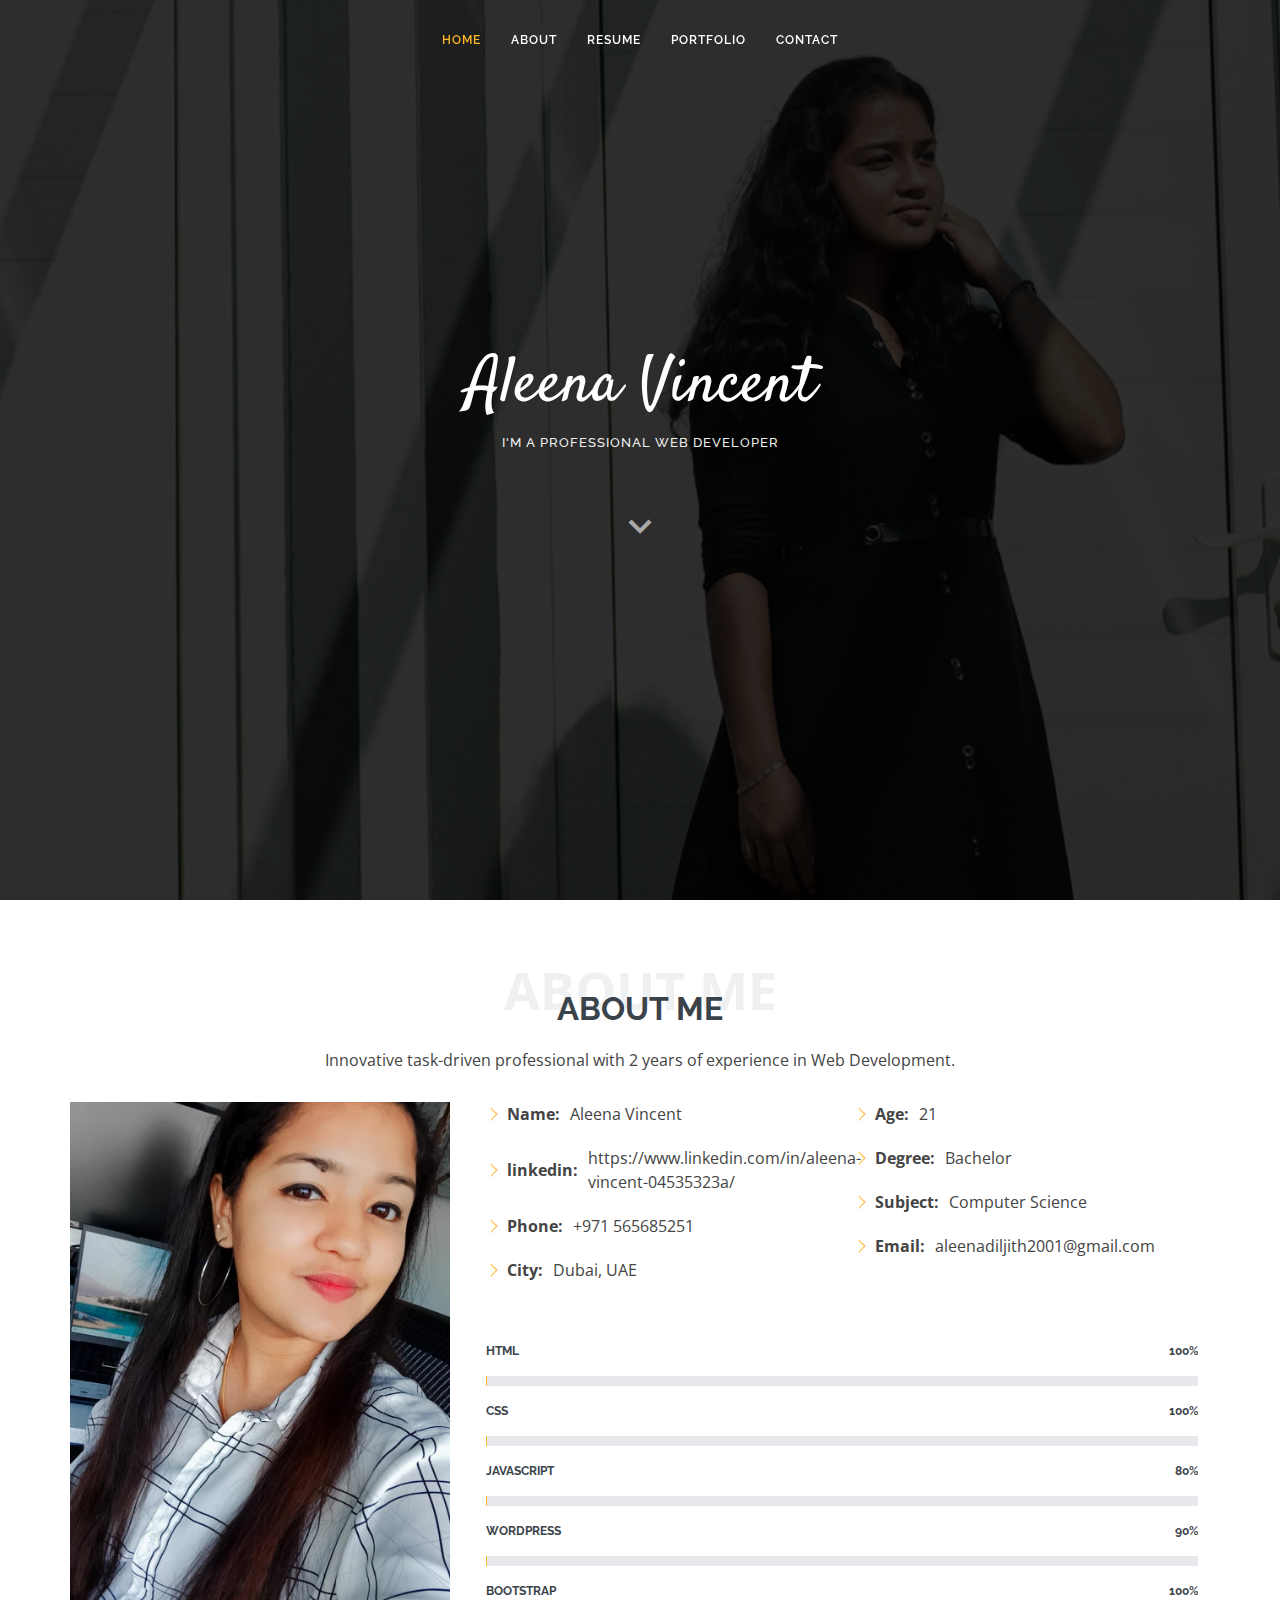
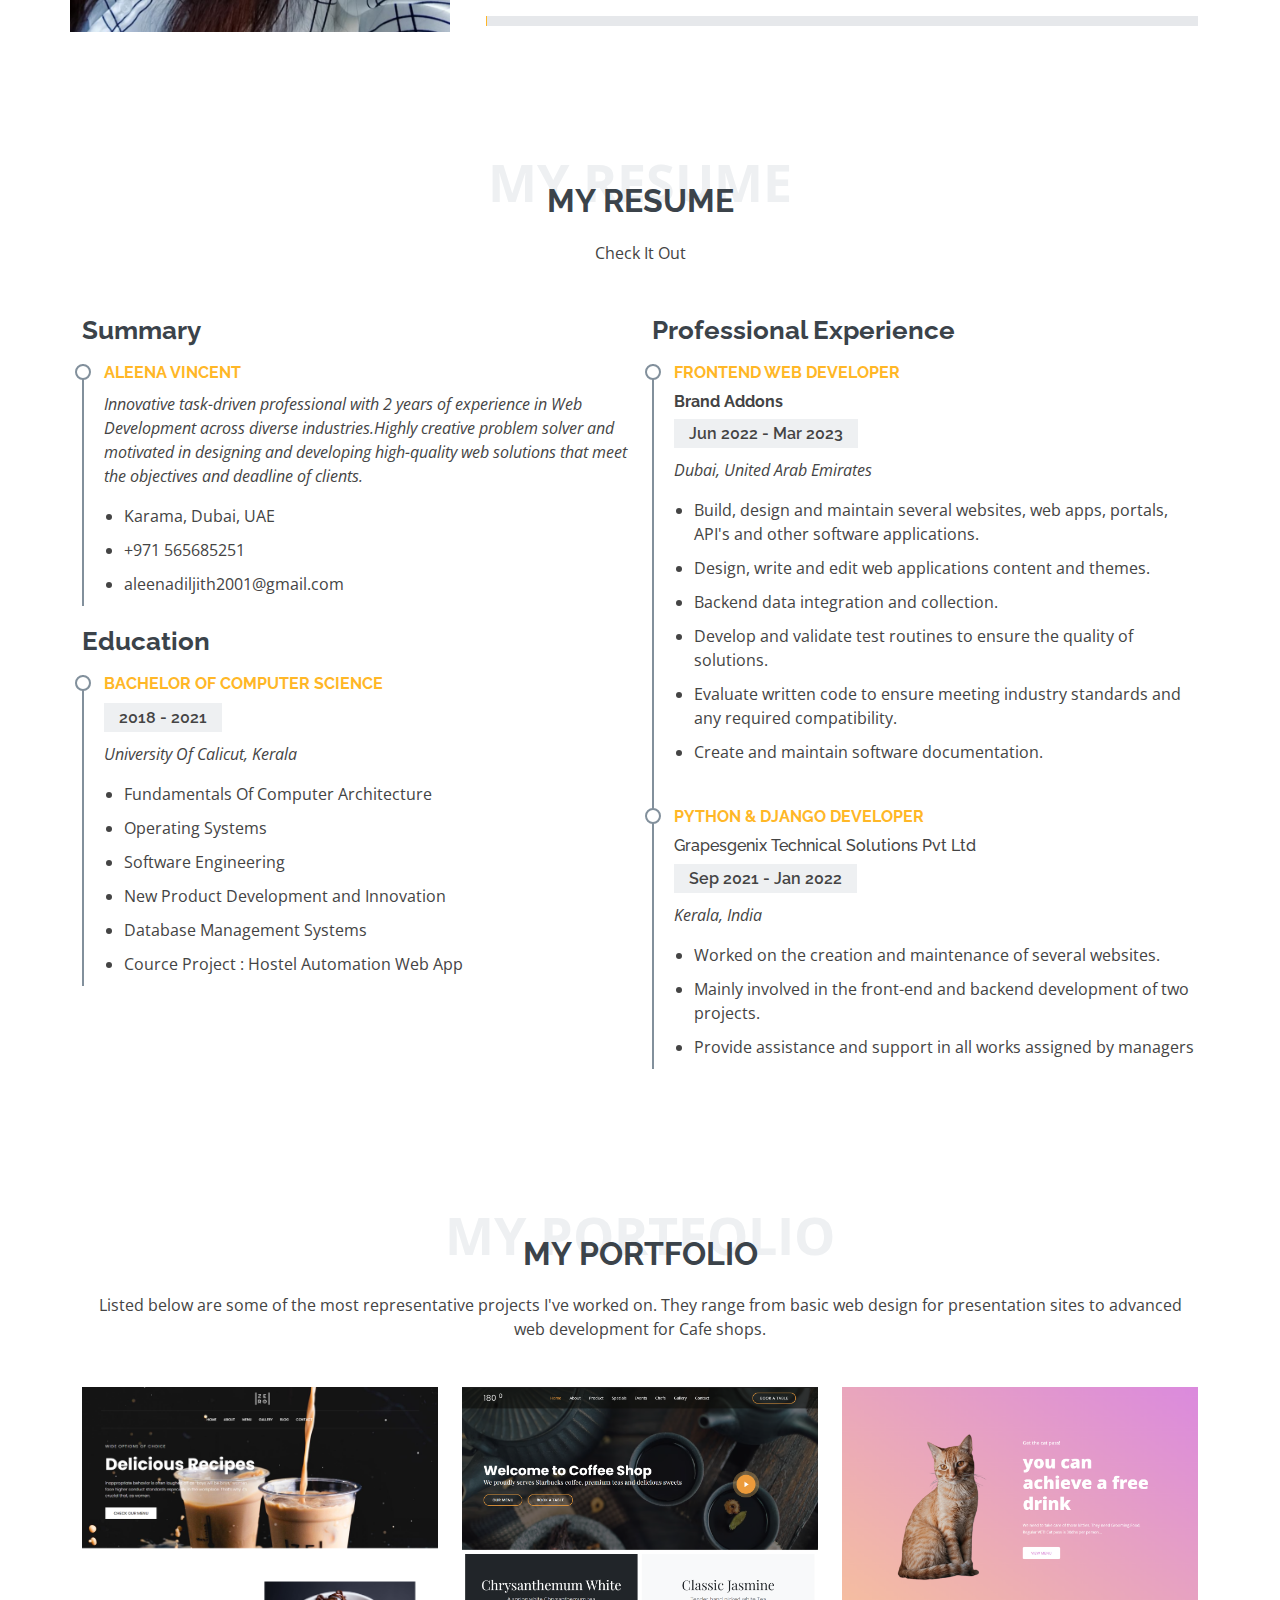
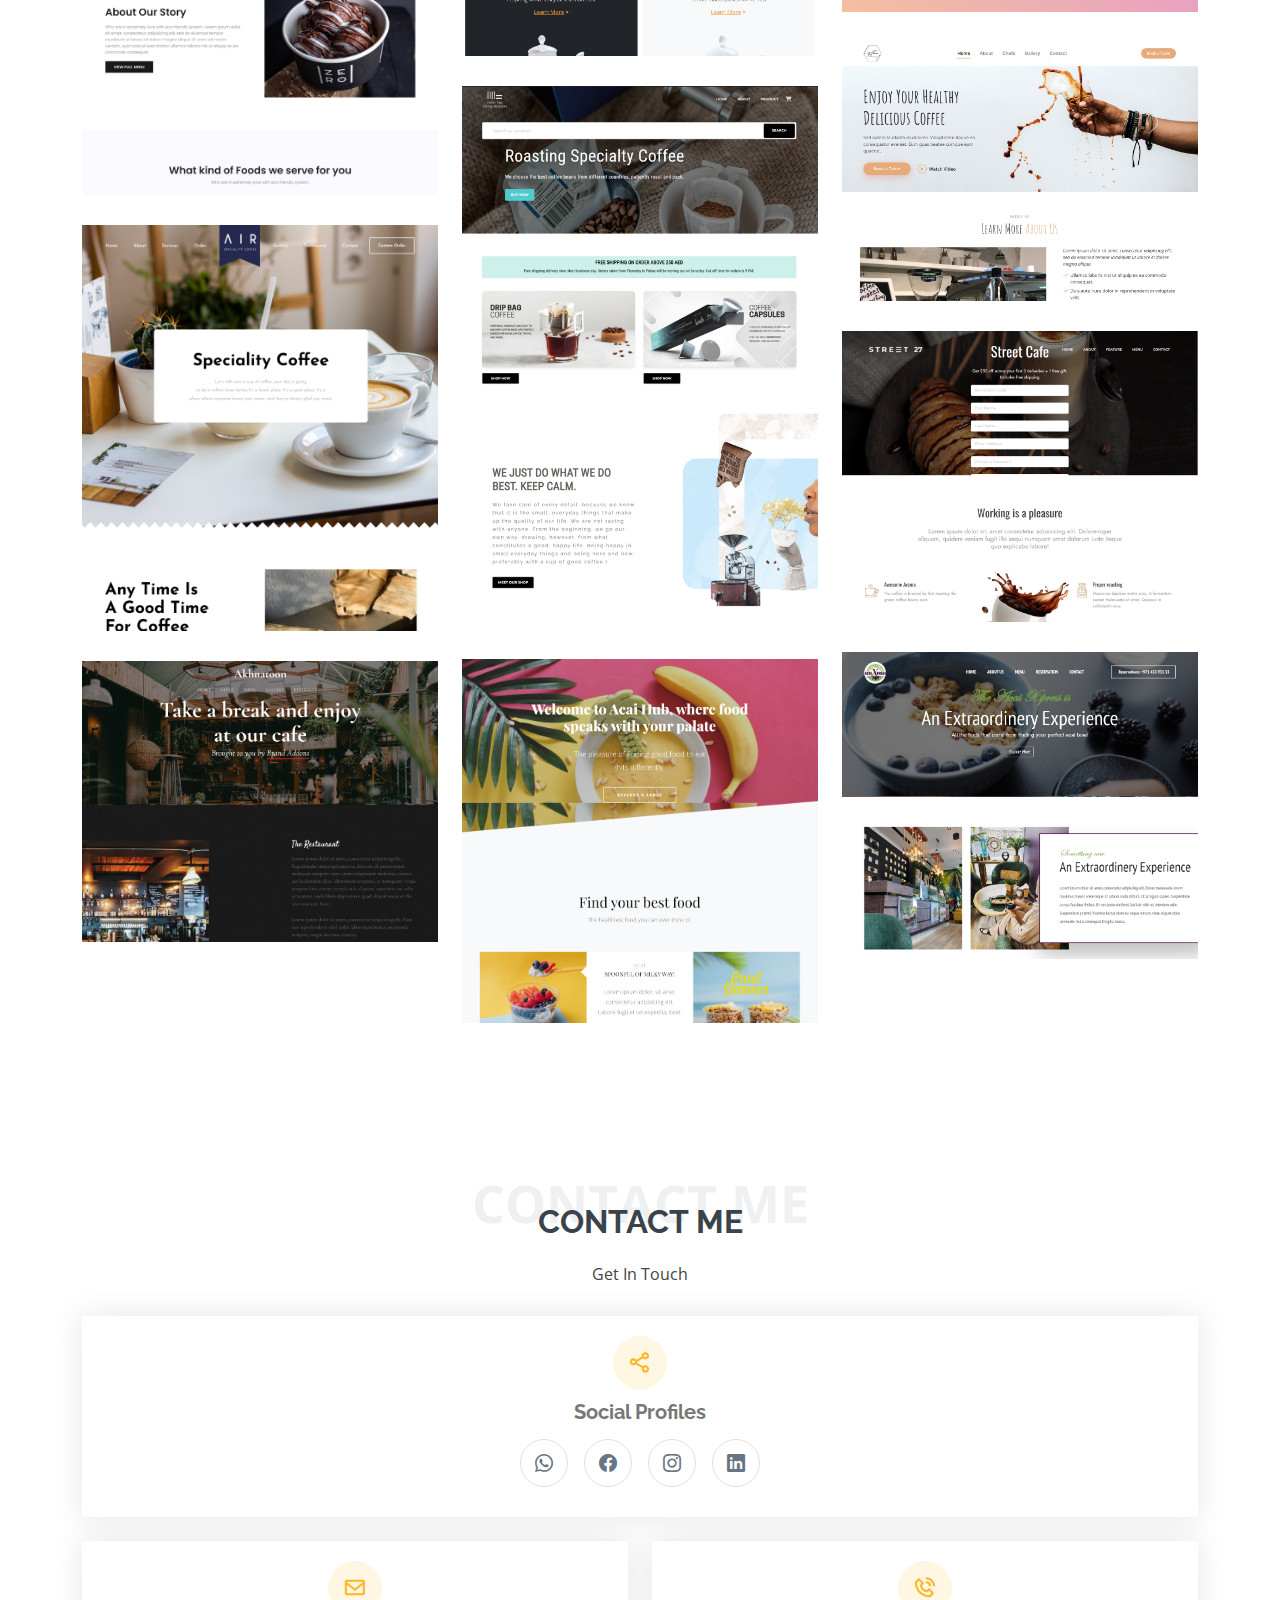
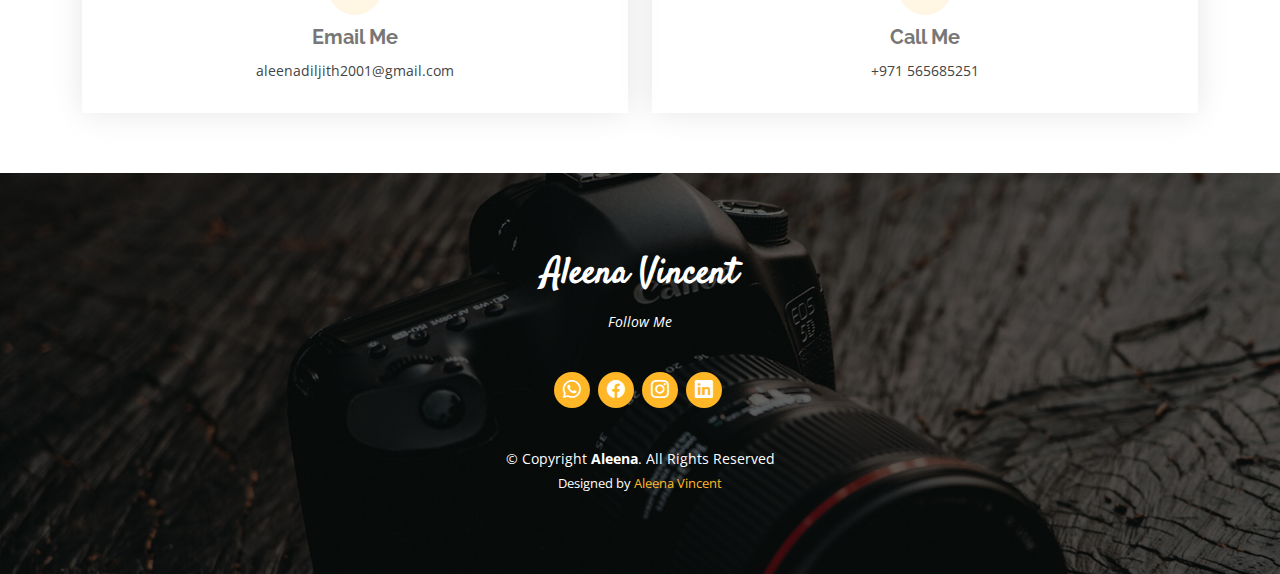
<file: index.html>
<!DOCTYPE html>
<html lang="en">

<head>
  <meta charset="utf-8">
  <meta content="width=device-width, initial-scale=1.0" name="viewport">

  <title>Aleena-Portfolio</title>
  <meta content="" name="description">
  <meta content="" name="keywords">

  <!-- Favicons -->
  <link href="img/favicon.png" rel="icon">
  <link href="img/apple-touch-icon.png" rel="apple-touch-icon">

  <!-- Google Fonts -->
  <link href="https://fonts.googleapis.com/css?family=Open+Sans:300,300i,400,400i,600,600i,700,700i|Raleway:300,300i,400,400i,500,500i,600,600i,700,700i|Satisfy" rel="stylesheet">

  <!-- Vendor CSS Files -->
  <link href="vendor/bootstrap/css/bootstrap.min.css" rel="stylesheet">
  <link href="vendor/bootstrap-icons/bootstrap-icons.css" rel="stylesheet">
  <link href="vendor/boxicons/css/boxicons.min.css" rel="stylesheet">
  <link href="vendor/glightbox/css/glightbox.min.css" rel="stylesheet">
  <link href="vendor/swiper/swiper-bundle.min.css" rel="stylesheet">

  <!-- Template Main CSS File -->
  <link href="css/style.css" rel="stylesheet">

</head>

<body>

  <!-- ======= Header ======= -->
  <header id="header" class="fixed-top d-flex justify-content-center align-items-center header-transparent">

    <nav id="navbar" class="navbar">
      <ul>
        <li><a class="nav-link scrollto active" href="#hero">Home</a></li>
        <li><a class="nav-link scrollto" href="#about">About</a></li>
        <li><a class="nav-link scrollto" href="#resume">Resume</a></li>
        <li><a class="nav-link scrollto " href="#portfolio">Portfolio</a></li>
        <li><a class="nav-link scrollto" href="#contact">Contact</a></li>
      </ul>
      <i class="bi bi-list mobile-nav-toggle"></i>
    </nav><!-- .navbar -->

  </header><!-- End Header -->

  <!-- ======= Hero Section ======= -->
  <section id="hero">
    <div class="hero-container">
      <h1>Aleena Vincent</h1>
      <h2>I'm a Professional Web Developer</h2>
      <a href="#about" class="btn-scroll scrollto" title="Scroll Down"><i class="bx bx-chevron-down"></i></a>
    </div>
  </section><!-- End Hero -->

  <main id="main">

    <!-- ======= About Me Section ======= -->
    <section id="about" class="about">
      <div class="container">

        <div class="section-title">
          <span>About Me</span>
          <h2>About Me</h2>
          <p>Innovative task-driven professional with 2 years of experience in Web Development.</p>
        </div>

        <div class="row">
          <div class="image col-lg-4 d-flex align-items-stretch justify-content-center justify-content-lg-start"></div>
          <div class="col-lg-8 d-flex flex-column align-items-stretch">
            <div class="content ps-lg-4 d-flex flex-column justify-content-center">
              <div class="row">
                <div class="col-lg-6">
                  <ul>
                    <li><i class="bi bi-chevron-right"></i> <strong>Name:</strong> <span>Aleena Vincent</span></li>
                    <li><i class="bi bi-chevron-right"></i> <strong>linkedin:</strong> <span>https://www.linkedin.com/in/aleena-vincent-04535323a/</span></li>
                    <li><i class="bi bi-chevron-right"></i> <strong>Phone:</strong> <span>+971 565685251</span></li>
                    <li><i class="bi bi-chevron-right"></i> <strong>City:</strong> <span>Dubai, UAE</span></li>
                  </ul>
                </div>
                <div class="col-lg-6">
                  <ul>
                    <li><i class="bi bi-chevron-right"></i> <strong>Age:</strong> <span>21</span></li>
                    <li><i class="bi bi-chevron-right"></i> <strong>Degree:</strong> <span>Bachelor</span></li>
                    <li><i class="bi bi-chevron-right"></i> <strong>Subject:</strong> <span>Computer Science</span></li>
                    <li><i class="bi bi-chevron-right"></i> <strong>Email:</strong> <span>aleenadiljith2001@gmail.com</span></li>
                  </ul>
                </div>
              </div>
            </div><!-- End .content-->

            <div class="skills-content ps-lg-4">
              <div class="progress">
                <span class="skill">HTML <i class="val">100%</i></span>
                <div class="progress-bar-wrap">
                  <div class="progress-bar" role="progressbar" aria-valuenow="100" aria-valuemin="0" aria-valuemax="100"></div>
                </div>
              </div>

              <div class="progress">
                <span class="skill">CSS <i class="val">100%</i></span>
                <div class="progress-bar-wrap">
                  <div class="progress-bar" role="progressbar" aria-valuenow="100" aria-valuemin="0" aria-valuemax="100"></div>
                </div>
              </div>

              <div class="progress">
                <span class="skill">JavaScript <i class="val">80%</i></span>
                <div class="progress-bar-wrap">
                  <div class="progress-bar" role="progressbar" aria-valuenow="80" aria-valuemin="0" aria-valuemax="100"></div>
                </div>
              </div>

              <div class="progress">
                <span class="skill">Wordpress <i class="val">90%</i></span>
                <div class="progress-bar-wrap">
                  <div class="progress-bar" role="progressbar" aria-valuenow="90" aria-valuemin="0" aria-valuemax="90"></div>
                </div>
              </div>

              <div class="progress">
                <span class="skill">Bootstrap <i class="val">100%</i></span>
                <div class="progress-bar-wrap">
                  <div class="progress-bar" role="progressbar" aria-valuenow="100" aria-valuemin="0" aria-valuemax="100"></div>
                </div>
              </div>
            </div>

          </div>
        </div>

      </div>
    </section><!-- End About Me Section -->

    <!-- ======= My Resume Section ======= -->
    <section id="resume" class="resume">
      <div class="container">

        <div class="section-title">
          <span>My Resume</span>
          <h2>My Resume</h2>
          <p>Check It Out</p>
        </div>

        <div class="row">
          <div class="col-lg-6">
            <h3 class="resume-title">Summary</h3>
            <div class="resume-item pb-0">
              <h4>Aleena Vincent</h4>
              <p><em>Innovative task-driven professional with 2 years of experience in Web Development across diverse industries.Highly creative problem solver and motivated in designing and developing high-quality web solutions that meet the objectives and deadline of clients.</em></p>
              <p>
              <ul>
                <li>Karama, Dubai, UAE</li>
                <li>+971 565685251</li>
                <li>aleenadiljith2001@gmail.com</li>
              </ul>
              </p>
            </div>

            <h3 class="resume-title">Education</h3>
            <div class="resume-item">
              <h4>Bachelor of Computer Science</h4>
              <h5>2018 - 2021</h5>
              <p><em>University Of Calicut, Kerala</em></p>
              <p>
                <ul>
                  <li>Fundamentals Of Computer Architecture</li>
                  <li>Operating Systems</li>
                  <li>Software Engineering</li>
                  <li>New Product Development and Innovation</li>
                  <li>Database Management Systems</li>
                  <li>Cource Project : Hostel Automation Web App</li>
                </ul>
              </p>
            </div>
          </div>
          <div class="col-lg-6">
            <h3 class="resume-title">Professional Experience</h3>
            <div class="resume-item">
              <h4>Frontend Web Developer</h4>
              <h6><b>Brand Addons</b></h6>
              <h5>Jun 2022 - Mar 2023</h5>
              <p><em>Dubai, United Arab Emirates</em></p>
              <p>
              <ul>
                <li>Build, design and maintain several websites, web apps, portals, API's and other software applications.
                <li>Design, write and edit web applications content and themes.</li>
                <li>Backend data integration and collection.</li>
                <li>Develop and validate test routines to ensure the quality of solutions.</li>
                <li>Evaluate written code to ensure meeting industry standards and any required compatibility.</li>
                <li>Create and maintain software documentation.</li>
              </ul>
              </p>
            </div>
            <div class="resume-item">
              <h4>Python & Django Developer</h4>
              <h6>Grapesgenix Technical Solutions Pvt Ltd</h6>
              <h5>Sep 2021 - Jan 2022</h5>
              <p><em>Kerala, India</em></p>
              <p>
              <ul>
                <li>Worked on the creation and maintenance of several websites.</li>
                <li>Mainly involved in the front-end and backend development of two projects.</li>
                <li>Provide assistance and support in all works assigned by managers</li>
              </ul>
              </p>
            </div>
          </div>
        </div>

      </div>
    </section><!-- End My Resume Section -->

    <!-- ======= My Portfolio Section ======= -->
    <section id="portfolio" class="portfolio">
      <div class="container">

        <div class="section-title">
          <span>My Portfolio</span>
          <h2>My Portfolio</h2>
          <p>Listed below are some of the most representative projects I've worked on. They range from basic web design for presentation sites to advanced web development for Cafe shops.</p>
        </div>

        <ul id="" class="d-flex justify-content-center">

        </ul>

        <div class="row portfolio-container">

          <div class="col-lg-4 col-md-6 portfolio-item filter-app">
            <div class="portfolio-img"><img src="img/portfolio/portfolio-1.png" class="img-fluid" alt=""></div>
            <div class="portfolio-info">
              <h4>Portfolio 1</h4>
              <a href="portfolio-details1.html" class="details-link" title="More Details"><i class="bx bx-link"></i></a>
            </div>
          </div>

          <div class="col-lg-4 col-md-6 portfolio-item filter-web">
            <div class="portfolio-img"><img src="img/portfolio/portfolio-2.png" class="img-fluid" alt=""></div>
            <div class="portfolio-info">
              <h4>Portfolio 2</h4>
              <a href="portfolio-details2.html" class="details-link" title="More Details"><i class="bx bx-link"></i></a>
            </div>
          </div>

          <div class="col-lg-4 col-md-6 portfolio-item filter-app">
            <div class="portfolio-img"><img src="img/portfolio/portfolio-3.png" class="img-fluid" alt=""></div>
            <div class="portfolio-info">
              <h4>Portfolio 3</h4>
              <a href="portfolio-details3.html" class="details-link" title="More Details"><i class="bx bx-link"></i></a>
            </div>
          </div>

          <div class="col-lg-4 col-md-6 portfolio-item filter-card">
            <div class="portfolio-img"><img src="img/portfolio/portfolio-4.png" class="img-fluid" alt=""></div>
            <div class="portfolio-info">
              <h4>Portfolio 4</h4>
              <a href="portfolio-details4.html" class="details-link" title="More Details"><i class="bx bx-link"></i></a>
            </div>
          </div>

          <div class="col-lg-4 col-md-6 portfolio-item filter-web">
            <div class="portfolio-img"><img src="img/portfolio/portfolio-5.png" class="img-fluid" alt=""></div>
            <div class="portfolio-info">
              <h4>Portfolio 5</h4>
              <a href="portfolio-details5.html" class="details-link" title="More Details"><i class="bx bx-link"></i></a>
            </div>
          </div>

          <div class="col-lg-4 col-md-6 portfolio-item filter-app">
            <div class="portfolio-img"><img src="img/portfolio/portfolio-6.png" class="img-fluid" alt=""></div>
            <div class="portfolio-info">
              <h4>Portfolio 6</h4>
              <a href="portfolio-details6.html" class="details-link" title="More Details"><i class="bx bx-link"></i></a>
            </div>
          </div>

          <div class="col-lg-4 col-md-6 portfolio-item filter-card">
            <div class="portfolio-img"><img src="img/portfolio/portfolio-7.png" class="img-fluid" alt=""></div>
            <div class="portfolio-info">
              <h4>Portfolio 7</h4>
              <a href="portfolio-details7.html" class="details-link" title="More Details"><i class="bx bx-link"></i></a>
            </div>
          </div>

          <div class="col-lg-4 col-md-6 portfolio-item filter-card">
            <div class="portfolio-img"><img src="img/portfolio/portfolio-8.png" class="img-fluid" alt=""></div>
            <div class="portfolio-info">
              <h4>Portfolio 8</h4>
              <a href="portfolio-details8.html" class="details-link" title="More Details"><i class="bx bx-link"></i></a>
            </div>
          </div>

          <div class="col-lg-4 col-md-6 portfolio-item filter-web">
            <div class="portfolio-img"><img src="img/portfolio/portfolio-9.png" class="img-fluid" alt=""></div>
            <div class="portfolio-info">
              <h4>Portfolio 9</h4>
              <a href="portfolio-details9.html" class="details-link" title="More Details"><i class="bx bx-link"></i></a>
            </div>
          </div>
          <div class="col-lg-4 col-md-6 portfolio-item filter-web">
            <div class="portfolio-img"><img src="img/portfolio/portfolio-10.png" class="img-fluid" alt=""></div>
            <div class="portfolio-info">
              <h4>Portfolio 10</h4>
              <a href="portfolio-details10.html" class="details-link" title="More Details"><i class="bx bx-link"></i></a>
            </div>
          </div>
        </div>

      </div>
    </section><!-- End My Portfolio Section -->


    <!-- ======= Contact Me Section ======= -->
    <section id="contact" class="contact">
      <div class="container">

        <div class="section-title">
          <span>Contact Me</span>
          <h2>Contact Me</h2>
          <p>Get In Touch</p>
        </div>

        <div class="row">

          <div class="col-lg-12">

            <div class="row">
              <div class="col-md-12">
                <div class="info-box">
                  <i class="bx bx-share-alt"></i>
                  <h3>Social Profiles</h3>
                  <div class="social-links">
                    <a href="https://wa.me/971565685251" target="_blank" class="twitter"><i class="bi bi-whatsapp"></i></a>
                    <a href="https://www.facebook.com/aleena.allu.961" target="_blank" class="facebook"><i class="bi bi-facebook"></i></a>
                    <a href="https://instagram.com/aleena.diljith?igshid=MGNiNDI5ZTU=" target="_blank" class="instagram"><i class="bi bi-instagram"></i></a>
                    <a href="https://www.linkedin.com/in/aleena-vincent-04535323a/" target="_blank" class="linkedin"><i class="bi bi-linkedin"></i></a>
                  </div>
                </div>
              </div>
              <div class="col-md-6">
                <div class="info-box mt-4">
                  <i class="bx bx-envelope"></i>
                  <h3>Email Me</h3>
                  <p>aleenadiljith2001@gmail.com</p>
                </div>
              </div>
              <div class="col-md-6">
                <div class="info-box mt-4">
                  <i class="bx bx-phone-call"></i>
                  <h3>Call Me</h3>
                  <p>+971 565685251</p>
                </div>
              </div>
            </div>

          </div>

        </div>

      </div>
    </section><!-- End Contact Me Section -->

  </main><!-- End #main -->

  <!-- ======= Footer ======= -->
  <footer id="footer">
    <div class="container">
      <h3>Aleena Vincent</h3>
      <p>Follow Me</p>
      <div class="social-links">
        <a href="https://wa.me/971565685251" target="_blank" class="twitter"><i class="bi bi-whatsapp"></i></a>
        <a href="https://www.facebook.com/aleena.allu.961" target="_blank" class="facebook"><i class="bi bi-facebook"></i></a>
        <a href="https://instagram.com/aleena.diljith?igshid=MGNiNDI5ZTU=" target="_blank" class="instagram"><i class="bi bi-instagram"></i></a>
        <a href="https://www.linkedin.com/in/aleena-vincent-04535323a/" target="_blank" class="linkedin"><i class="bi bi-linkedin"></i></a>
      </div>
      <div class="copyright">
        &copy; Copyright <strong><span>Aleena</span></strong>. All Rights Reserved
      </div>
      <div class="credits">
        Designed by <a href="#">Aleena Vincent</a>
      </div>
    </div>
  </footer><!-- End Footer -->

  <a href="#" class="back-to-top d-flex align-items-center justify-content-center"><i class="bi bi-arrow-up-short"></i></a>

  <!-- Vendor JS Files -->
  <script src="vendor/purecounter/purecounter_vanilla.js"></script>
  <script src="vendor/bootstrap/js/bootstrap.bundle.min.js"></script>
  <script src="vendor/glightbox/js/glightbox.min.js"></script>
  <script src="vendor/isotope-layout/isotope.pkgd.min.js"></script>
  <script src="vendor/swiper/swiper-bundle.min.js"></script>
  <script src="vendor/waypoints/noframework.waypoints.js"></script>
  <script src="vendor/php-email-form/validate.js"></script>

  <!-- Template Main JS File -->
  <script src="js/main.js"></script>

</body>

</html>
</file>
<file: css/style.css>
/**
* Template Name: Laura
* Updated: Mar 10 2023 with Bootstrap v5.2.3
* Template URL: https://bootstrapmade.com/laura-free-creative-bootstrap-theme/
* Author: BootstrapMade.com
* License: https://bootstrapmade.com/license/
*/

/*--------------------------------------------------------------
# General
--------------------------------------------------------------*/
body {
  font-family: "Open Sans", sans-serif;
  color: #444444;
}

a {
  color: #ffb727;
  text-decoration: none;
}

a:hover {
  color: #ffc85a;
  text-decoration: none;
}

h1,
h2,
h3,
h4,
h5,
h6 {
  font-family: "Raleway", sans-serif;
}

/*--------------------------------------------------------------
# Back to top button
--------------------------------------------------------------*/
.back-to-top {
  position: fixed;
  visibility: hidden;
  opacity: 0;
  right: 15px;
  bottom: 15px;
  z-index: 996;
  background: #ffb727;
  width: 40px;
  height: 40px;
  border-radius: 4px;
  transition: all 0.4s;
}

.back-to-top i {
  font-size: 28px;
  color: #fff;
  line-height: 0;
}

.back-to-top:hover {
  background: #ffc550;
  color: #fff;
}

.back-to-top.active {
  visibility: visible;
  opacity: 1;
}

/*--------------------------------------------------------------
# Header
--------------------------------------------------------------*/
#header {
  z-index: 997;
  transition: all 0.5s;
  height: 80px;
  background: rgba(25, 28, 31, 0.8);
}

#header.header-transparent {
  background: transparent;
}

#header.header-scrolled {
  height: 60px;
  background: rgba(25, 28, 31, 0.8);
}

/*--------------------------------------------------------------
# Navigation Menu
--------------------------------------------------------------*/
/**
* Desktop Navigation 
*/
.navbar {
  padding: 0;
}

.navbar ul {
  margin: 0;
  padding: 0;
  display: flex;
  list-style: none;
  align-items: center;
}

.navbar li {
  position: relative;
}

.navbar a,
.navbar a:focus {
  display: flex;
  align-items: center;
  justify-content: space-between;
  padding: 10px 15px;
  color: #fff;
  white-space: nowrap;
  transition: 0.3s;
  font-size: 12px;
  font-family: "Raleway", sans-serif;
  text-transform: uppercase;
  font-weight: 600;
  letter-spacing: 1px;
}

.navbar a i,
.navbar a:focus i {
  font-size: 12px;
  line-height: 0;
  margin-left: 5px;
}

.navbar a:hover,
.navbar .active,
.navbar .active:focus,
.navbar li:hover>a {
  color: #ffb727;
}

.navbar .dropdown ul {
  display: block;
  position: absolute;
  left: 14px;
  top: calc(100% + 30px);
  margin: 0;
  padding: 10px 0;
  z-index: 99;
  opacity: 0;
  visibility: hidden;
  background: #fff;
  box-shadow: 0px 0px 30px rgba(127, 137, 161, 0.25);
  transition: 0.3s;
  border-radius: 4px;
}

.navbar .dropdown ul li {
  min-width: 200px;
}

.navbar .dropdown ul a {
  padding: 10px 20px;
  font-size: 14px;
  text-transform: none;
  font-weight: 400;
  color: #3b434a;
  letter-spacing: 1px;
}

.navbar .dropdown ul a i {
  font-size: 12px;
}

.navbar .dropdown ul a:hover,
.navbar .dropdown ul .active:hover,
.navbar .dropdown ul li:hover>a {
  color: #ffb727;
}

.navbar .dropdown:hover>ul {
  opacity: 1;
  top: 100%;
  visibility: visible;
}

.navbar .dropdown .dropdown ul {
  top: 0;
  left: calc(100% - 30px);
  visibility: hidden;
}

.navbar .dropdown .dropdown:hover>ul {
  opacity: 1;
  top: 0;
  left: 100%;
  visibility: visible;
}

@media (max-width: 1366px) {
  .navbar .dropdown .dropdown ul {
    left: -90%;
  }

  .navbar .dropdown .dropdown:hover>ul {
    left: -100%;
  }
}

/**
* Mobile Navigation 
*/
.mobile-nav-toggle {
  color: #fff;
  font-size: 28px;
  cursor: pointer;
  display: none;
  line-height: 0;
  transition: 0.5s;
}

@media (max-width: 991px) {
  .mobile-nav-toggle {
    display: block;
  }

  .navbar ul {
    display: none;
  }
}

.navbar-mobile {
  position: fixed;
  overflow: hidden;
  top: 0;
  right: 0;
  left: 0;
  bottom: 0;
  background: rgba(36, 41, 46, 0.9);
  transition: 0.3s;
  z-index: 999;
}

.navbar-mobile .mobile-nav-toggle {
  position: absolute;
  top: 15px;
  right: 15px;
}

.navbar-mobile ul {
  display: block;
  position: absolute;
  top: 55px;
  right: 15px;
  bottom: 15px;
  left: 15px;
  padding: 10px 0;
  border-radius: 10px;
  background-color: #fff;
  overflow-y: auto;
  transition: 0.3s;
}

.navbar-mobile a,
.navbar-mobile a:focus {
  padding: 10px 20px;
  font-size: 14px;
  color: #3b434a;
}

.navbar-mobile a:hover,
.navbar-mobile .active,
.navbar-mobile li:hover>a {
  color: #ffb727;
}

.navbar-mobile .getstarted,
.navbar-mobile .getstarted:focus {
  margin: 15px;
}

.navbar-mobile .dropdown ul {
  position: static;
  display: none;
  margin: 10px 20px;
  padding: 10px 0;
  z-index: 99;
  opacity: 1;
  visibility: visible;
  background: #fff;
  box-shadow: 0px 0px 30px rgba(127, 137, 161, 0.25);
}

.navbar-mobile .dropdown ul li {
  min-width: 200px;
}

.navbar-mobile .dropdown ul a {
  padding: 10px 20px;
}

.navbar-mobile .dropdown ul a i {
  font-size: 12px;
}

.navbar-mobile .dropdown ul a:hover,
.navbar-mobile .dropdown ul .active:hover,
.navbar-mobile .dropdown ul li:hover>a {
  color: #ffb727;
}

.navbar-mobile .dropdown>.dropdown-active {
  display: block;
}

/*--------------------------------------------------------------
# Hero Section
--------------------------------------------------------------*/
#hero {
  width: 100%;
  height: 100vh;
  background: url("../img/aleena.jpg") top right;
  background-size: cover;
  position: relative;
}

#hero:before {
  content: "";
  background: rgba(0, 0, 0, 0.65);
  position: absolute;
  bottom: 0;
  top: 0;
  left: 0;
  right: 0;
}

#hero .hero-container {
  position: absolute;
  bottom: 0;
  top: 0;
  left: 0;
  right: 0;
  display: flex;
  justify-content: center;
  align-items: center;
  flex-direction: column;
  padding: 0 15px;
}

#hero h1 {
  margin: 0 0 10px 0;
  font-size: 64px;
  font-family: "Satisfy", serif;
  color: #fff;
}

#hero h2 {
  color: #eee;
  margin-bottom: 50px;
  font-size: 13px;
  font-weight: 500;
  letter-spacing: 1px;
  text-transform: uppercase;
}

#hero .btn-scroll {
  transition: 0.4s;
  color: rgba(255, 255, 255, 0.6);
  animation: up-down 1s ease-in-out infinite alternate-reverse both;
}

#hero .btn-scroll i {
  font-size: 48px;
}

#hero .btn-scroll:hover {
  color: #ffb727;
}

@media (min-width: 1024px) {
  #hero {
    background-attachment: fixed;
  }
}

@media (max-width: 575px) {
  #hero h1 {
    font-size: 40px;
  }

  #hero h2 {
    text-align: center;
    margin-bottom: 30px;
  }
}

@keyframes up-down {
  0% {
    transform: translateY(5px);
  }

  100% {
    transform: translateY(-5px);
  }
}

/*--------------------------------------------------------------
# Sections General
--------------------------------------------------------------*/
section {
  padding: 60px 0;
}

.section-bg {
  background-color: white;
}

.section-title {
  text-align: center;
  padding: 30px 0;
  position: relative;
}

.section-title h2 {
  font-size: 32px;
  font-weight: 700;
  text-transform: uppercase;
  margin-bottom: 20px;
  padding-bottom: 0;
  color: #3b434a;
  position: relative;
  z-index: 2;
}

.section-title span {
  position: absolute;
  top: 30px;
  color: #eef0f2;
  left: 0;
  right: 0;
  z-index: 1;
  font-weight: 700;
  font-size: 52px;
  text-transform: uppercase;
  line-height: 0;
}

.section-title p {
  margin-bottom: 0;
  position: relative;
  z-index: 2;
}

@media (max-width: 575px) {
  .section-title h2 {
    font-size: 28px;
    margin-bottom: 15px;
  }

  .section-title span {
    font-size: 38px;
  }
}

/*--------------------------------------------------------------
# Breadcrumbs
--------------------------------------------------------------*/
.breadcrumbs {
  padding: 20px 0;
  background-color: #f4f5f6;
  min-height: 40px;
  margin-top: 78px;
}

@media (max-width: 992px) {
  .breadcrumbs {
    margin-top: 60px;
  }
}

.breadcrumbs h2 {
  font-size: 24px;
  font-weight: 300;
  margin: 0;
}

@media (max-width: 992px) {
  .breadcrumbs h2 {
    margin: 0 0 10px 0;
  }
}

.breadcrumbs ol {
  display: flex;
  flex-wrap: wrap;
  list-style: none;
  padding: 0;
  margin: 0;
  font-size: 14px;
}

.breadcrumbs ol li+li {
  padding-left: 10px;
}

.breadcrumbs ol li+li::before {
  display: inline-block;
  padding-right: 10px;
  color: #6c757d;
  content: "/";
}

@media (max-width: 768px) {
  .breadcrumbs .d-flex {
    display: block !important;
  }

  .breadcrumbs ol {
    display: block;
  }

  .breadcrumbs ol li {
    display: inline-block;
  }
}

/*--------------------------------------------------------------
# About Me
--------------------------------------------------------------*/
.about .content h3 {
  font-weight: 700;
  font-size: 26px;
  color: #3b434a;
  text-transform: uppercase;
}

.about .content ul {
  list-style: none;
  padding: 0;
}

.about .content ul li {
  margin-bottom: 20px;
  display: flex;
  align-items: center;
}

.about .content ul strong {
  margin-right: 10px;
}

.about .content ul i {
  font-size: 16px;
  margin-right: 5px;
  color: #ffb727;
  line-height: 0;
}

.about .content p:last-child {
  margin-bottom: 0;
}

.about .content .count-box {
  width: 100%;
}

.about .content .count-box i {
  display: block;
  font-size: 36px;
  color: #ffb727;
  float: left;
  line-height: 0;
}

.about .content .count-box span {
  font-size: 36px;
  line-height: 30px;
  display: block;
  font-weight: 700;
  color: #3b434a;
  margin-left: 50px;
}

.about .content .count-box p {
  padding: 15px 0 0 0;
  margin: 0 0 0 50px;
  font-family: "Raleway", sans-serif;
  font-size: 14px;
  color: #5d6a75;
}

.about .content .count-box a {
  font-weight: 600;
  display: block;
  margin-top: 20px;
  color: #5d6a75;
  font-size: 15px;
  font-family: "Satisfy", serif;
  transition: ease-in-out 0.3s;
}

.about .content .count-box a:hover {
  color: #82909c;
}

.about .image {
  background: url("../img/me.jpeg") center center no-repeat;
  background-size: cover;
  min-height: 500px;
}

.about .skills-content {
  margin-top: 30px;
}

.about .skills-content .progress {
  height: 60px;
  display: block;
  background: none;
  border-radius: 0;
}

.about .skills-content .progress .skill {
  padding: 10px 0;
  margin: 0 0 6px 0;
  text-transform: uppercase;
  display: block;
  font-weight: 700;
  font-family: "Raleway", sans-serif;
  color: #3b434a;
}

.about .skills-content .progress .skill .val {
  float: right;
  font-style: normal;
}

.about .skills-content .progress-bar-wrap {
  background: #e6e8eb;
}

.about .skills-content .progress-bar {
  width: 1px;
  height: 10px;
  transition: 0.9s;
  background-color: #ffb727;
}

/*--------------------------------------------------------------
# My Resume
--------------------------------------------------------------*/
.resume .resume-title {
  font-size: 26px;
  font-weight: 700;
  margin-top: 20px;
  margin-bottom: 20px;
  color: #3b434a;
}

.resume .resume-item {
  padding: 0 0 20px 20px;
  margin-top: -2px;
  border-left: 2px solid #82909c;
  position: relative;
}

.resume .resume-item h4 {
  line-height: 18px;
  font-size: 16px;
  font-weight: 700;
  text-transform: uppercase;
  color: #ffb727;
  margin-bottom: 10px;
}

.resume .resume-item h5 {
  font-size: 16px;
  background: #eef0f2;
  padding: 5px 15px;
  display: inline-block;
  font-weight: 600;
  margin-bottom: 10px;
}

.resume .resume-item ul {
  padding-left: 20px;
}

.resume .resume-item ul li {
  padding-bottom: 10px;
}

.resume .resume-item:last-child {
  padding-bottom: 0;
}

.resume .resume-item::before {
  content: "";
  position: absolute;
  width: 16px;
  height: 16px;
  border-radius: 50px;
  left: -9px;
  top: 0;
  background: #fff;
  border: 2px solid #82909c;
}

/*--------------------------------------------------------------
# My Services
--------------------------------------------------------------*/
.services .icon-box {
  padding: 30px;
  position: relative;
  overflow: hidden;
  background: #fff;
  box-shadow: 0 10px 29px 0 rgba(68, 88, 144, 0.1);
  transition: all 0.3s ease-in-out;
  text-align: center;
  border: 1px solid #fff;
}

.services .icon {
  margin: 0 auto 20px auto;
  padding-top: 17px;
  display: inline-block;
  text-align: center;
  border-radius: 50%;
  width: 72px;
  height: 72px;
  background: #fff4df;
}

.services .icon i {
  font-size: 36px;
  line-height: 1;
  color: #ffb727;
}

.services .title {
  font-weight: 700;
  margin-bottom: 15px;
  font-size: 18px;
}

.services .title a {
  color: #111;
  transition: 0.3s;
}

.services .description {
  font-size: 15px;
  line-height: 28px;
  margin-bottom: 0;
}

.services .icon-box:hover {
  border-color: #ffb727;
}

.services .icon-box:hover .title a {
  color: #ffb727;
}

/*--------------------------------------------------------------
# Testimonials
--------------------------------------------------------------*/
.testimonials {
  padding: 80px 0;
  background: url("../img/testimonials-bg.jpg") no-repeat;
  background-position: center center;
  background-size: cover;
  position: relative;
}

.testimonials::before {
  content: "";
  position: absolute;
  left: 0;
  right: 0;
  top: 0;
  bottom: 0;
  background: rgba(14, 16, 17, 0.7);
}

.testimonials .section-header {
  margin-bottom: 40px;
}

.testimonials .testimonials-carousel,
.testimonials .testimonials-slider {
  overflow: hidden;
}

.testimonials .testimonial-item {
  text-align: center;
  color: #fff;
}

.testimonials .testimonial-item .testimonial-img {
  width: 100px;
  border-radius: 50%;
  border: 6px solid rgba(255, 255, 255, 0.15);
  margin: 0 auto;
}

.testimonials .testimonial-item h3 {
  font-size: 20px;
  font-weight: bold;
  margin: 10px 0 5px 0;
  color: #fff;
}

.testimonials .testimonial-item h4 {
  font-size: 14px;
  color: #ddd;
  margin: 0 0 15px 0;
}

.testimonials .testimonial-item .quote-icon-left,
.testimonials .testimonial-item .quote-icon-right {
  color: rgba(255, 255, 255, 0.4);
  font-size: 26px;
}

.testimonials .testimonial-item .quote-icon-left {
  display: inline-block;
  left: -5px;
  position: relative;
}

.testimonials .testimonial-item .quote-icon-right {
  display: inline-block;
  right: -5px;
  position: relative;
  top: 10px;
}

.testimonials .testimonial-item p {
  font-style: italic;
  margin: 0 auto 15px auto;
  color: #eee;
}

.testimonials .swiper-pagination {
  margin-top: 20px;
  position: relative;
}

.testimonials .swiper-pagination .swiper-pagination-bullet {
  width: 12px;
  height: 12px;
  opacity: 1;
  background-color: rgba(255, 255, 255, 0.4);
}

.testimonials .swiper-pagination .swiper-pagination-bullet-active {
  background-color: #ffb727;
}

@media (min-width: 992px) {
  .testimonials .testimonial-item p {
    width: 80%;
  }
}

/*--------------------------------------------------------------
# My Portfolio
--------------------------------------------------------------*/
.portfolio #portfolio-flters {
  list-style: none;
  margin-bottom: 20px;
}

.portfolio #portfolio-flters li {
  cursor: pointer;
  display: inline-block;
  margin: 0 10px 10px 10px;
  font-size: 15px;
  font-weight: 600;
  line-height: 1;
  padding: 7px 10px;
  text-transform: uppercase;
  color: #444444;
  transition: all 0.3s ease-in-out;
  border: 2px solid #fff;
}

.portfolio #portfolio-flters li:hover,
.portfolio #portfolio-flters li.filter-active {
  color: #f3a200;
  border-color: #ffb727;
}

.portfolio .portfolio-item {
  margin-bottom: 30px;
}

.portfolio .portfolio-item .portfolio-img {
  overflow: hidden;
}

.portfolio .portfolio-item .portfolio-img img {
  transition: all 0.8s ease-in-out;
}

.portfolio .portfolio-item .portfolio-info {
  opacity: 0;
  position: absolute;
  left: 15px;
  bottom: 0;
  z-index: 3;
  right: 15px;
  transition: all ease-in-out 0.3s;
  background: rgba(0, 0, 0, 0.5);
  padding: 10px 15px;
}

.portfolio .portfolio-item .portfolio-info h4 {
  font-size: 18px;
  color: #fff;
  font-weight: 600;
  color: #fff;
  margin-bottom: 0px;
}

.portfolio .portfolio-item .portfolio-info p {
  color: rgba(255, 255, 255, 0.8);
  font-size: 14px;
  margin-bottom: 0;
}

.portfolio .portfolio-item .portfolio-info .preview-link,
.portfolio .portfolio-item .portfolio-info .details-link {
  position: absolute;
  right: 40px;
  font-size: 24px;
  top: calc(50% - 18px);
  color: #fff;
  transition: 0.3s;
}

.portfolio .portfolio-item .portfolio-info .preview-link:hover,
.portfolio .portfolio-item .portfolio-info .details-link:hover {
  color: #ffc041;
}

.portfolio .portfolio-item .portfolio-info .details-link {
  right: 10px;
}

.portfolio .portfolio-item:hover .portfolio-img img {
  transform: scale(1.2);
}

.portfolio .portfolio-item:hover .portfolio-info {
  opacity: 1;
}

/*--------------------------------------------------------------
# Portfolio Details
--------------------------------------------------------------*/
.portfolio-details {
  padding-top: 40px;
}

.portfolio-details .portfolio-details-slider img {
  width: 100%;
}

.portfolio-details .portfolio-details-slider .swiper-pagination {
  margin-top: 20px;
  position: relative;
}

.portfolio-details .portfolio-details-slider .swiper-pagination .swiper-pagination-bullet {
  width: 12px;
  height: 12px;
  background-color: #fff;
  opacity: 1;
  border: 1px solid #ffb727;
}

.portfolio-details .portfolio-details-slider .swiper-pagination .swiper-pagination-bullet-active {
  background-color: #ffb727;
}

.portfolio-details .portfolio-info {
  padding: 30px;
  box-shadow: 0px 0 30px rgba(59, 67, 74, 0.08);
}

.portfolio-details .portfolio-info h3 {
  font-size: 22px;
  font-weight: 700;
  margin-bottom: 20px;
  padding-bottom: 20px;
  border-bottom: 1px solid #eee;
}

.portfolio-details .portfolio-info ul {
  list-style: none;
  padding: 0;
  font-size: 15px;
}

.portfolio-details .portfolio-info ul li+li {
  margin-top: 10px;
}

.portfolio-details .portfolio-description {
  padding-top: 30px;
}

.portfolio-details .portfolio-description h2 {
  font-size: 26px;
  font-weight: 700;
  margin-bottom: 20px;
}

.portfolio-details .portfolio-description p {
  padding: 0;
}

/*--------------------------------------------------------------
# Pricing
--------------------------------------------------------------*/
.pricing .box {
  padding: 20px;
  background: #fff;
  text-align: center;
  box-shadow: 0px 0px 4px rgba(0, 0, 0, 0.12);
  border-radius: 5px;
  position: relative;
  overflow: hidden;
}

.pricing h3 {
  font-weight: 400;
  margin: -20px -20px 20px -20px;
  padding: 20px 15px;
  font-size: 16px;
  font-weight: 600;
  color: #777777;
  background: #f8f8f8;
}

.pricing h4 {
  font-size: 36px;
  color: #ffb727;
  font-weight: 600;
  font-family: "Open Sans", sans-serif;
  margin-bottom: 20px;
}

.pricing h4 sup {
  font-size: 20px;
  top: -12px;
  left: -3px;
}

.pricing h4 span {
  color: #bababa;
  font-size: 16px;
  font-weight: 300;
}

.pricing ul {
  padding: 0;
  list-style: none;
  color: #444444;
  text-align: center;
  line-height: 20px;
  font-size: 14px;
}

.pricing ul li {
  padding-bottom: 16px;
}

.pricing ul i {
  color: #ffb727;
  font-size: 18px;
  padding-right: 4px;
}

.pricing ul .na {
  color: #ccc;
  text-decoration: line-through;
}

.pricing .btn-wrap {
  margin: 20px -20px -20px -20px;
  padding: 20px 15px;
  background: #f8f8f8;
  text-align: center;
}

.pricing .btn-buy {
  background: #ffb727;
  display: inline-block;
  padding: 8px 35px;
  border-radius: 4px;
  color: #fff;
  transition: none;
  font-size: 14px;
  font-weight: 400;
  font-family: "Raleway", sans-serif;
  font-weight: 600;
  transition: 0.3s;
}

.pricing .btn-buy:hover {
  background: #ffc85a;
}

.pricing .featured h3 {
  color: #fff;
  background: #ffb727;
}

.pricing .advanced {
  width: 200px;
  position: absolute;
  top: 18px;
  right: -68px;
  transform: rotate(45deg);
  z-index: 1;
  font-size: 14px;
  padding: 1px 0 3px 0;
  background: #ffb727;
  color: #fff;
}

/*--------------------------------------------------------------
# Contact Me
--------------------------------------------------------------*/
.contact .info-box {
  color: #444444;
  text-align: center;
  box-shadow: 0 0 30px rgba(214, 215, 216, 0.6);
  padding: 20px 0 30px 0;
}

.contact .info-box i.bx {
  font-size: 24px;
  color: #ffb727;
  border-radius: 50%;
  padding: 15px;
  background: #fff6e4;
}

.contact .info-box h3 {
  font-size: 20px;
  color: #777777;
  font-weight: 700;
  margin: 10px 0;
}

.contact .info-box p {
  padding: 0;
  line-height: 24px;
  font-size: 14px;
  margin-bottom: 0;
}

.contact .social-links {
  margin-top: 15px;
  display: flex;
  justify-content: center;
}

.contact .social-links a {
  font-size: 18px;
  display: inline-block;
  color: #687683;
  line-height: 1;
  margin: 0 8px;
  transition: 0.3s;
  padding: 14px;
  border-radius: 50px;
  border: 1px solid #dde1e4;
}

.contact .social-links a:hover {
  color: #fff;
  border-color: #ffb727;
  background: #ffb727;
}

.contact .php-email-form {
  box-shadow: 0 0 30px rgba(214, 215, 216, 0.6);
  padding: 27px;
}

.contact .php-email-form .validate {
  display: none;
  color: red;
  margin: 0 0 15px 0;
  font-weight: 400;
  font-size: 13px;
}

.contact .php-email-form .error-message {
  display: none;
  color: #fff;
  background: #ed3c0d;
  text-align: left;
  padding: 15px;
  font-weight: 600;
}

.contact .php-email-form .error-message br+br {
  margin-top: 25px;
}

.contact .php-email-form .sent-message {
  display: none;
  color: #fff;
  background: #18d26e;
  text-align: center;
  padding: 15px;
  font-weight: 600;
}

.contact .php-email-form .loading {
  display: none;
  background: #fff;
  text-align: center;
  padding: 15px;
}

.contact .php-email-form .loading:before {
  content: "";
  display: inline-block;
  border-radius: 50%;
  width: 24px;
  height: 24px;
  margin: 0 10px -6px 0;
  border: 3px solid #18d26e;
  border-top-color: #eee;
  animation: animate-loading 1s linear infinite;
}

.contact .php-email-form input,
.contact .php-email-form textarea {
  border-radius: 0;
  box-shadow: none;
  font-size: 14px;
}

.contact .php-email-form input::focus,
.contact .php-email-form textarea::focus {
  background-color: #ffb727;
}

.contact .php-email-form input {
  padding: 10px 15px;
}

.contact .php-email-form textarea {
  padding: 12px 15px;
}

.contact .php-email-form button[type=submit] {
  background: #ffb727;
  border: 0;
  padding: 10px 24px;
  color: #fff;
  transition: 0.4s;
  border-radius: 5px;
}

.contact .php-email-form button[type=submit]:hover {
  background: #ffc85a;
}

@keyframes animate-loading {
  0% {
    transform: rotate(0deg);
  }

  100% {
    transform: rotate(360deg);
  }
}

/*--------------------------------------------------------------
# Footer
--------------------------------------------------------------*/
#footer {
  background: url("../img/footer-bg.jpg") top center no-repeat;
  background-size: cover;
  color: #fff;
  font-size: 14px;
  text-align: center;
  padding: 80px 0;
  position: relative;
}

#footer::before {
  content: "";
  position: absolute;
  left: 0;
  right: 0;
  top: 0;
  bottom: 0;
  background: rgba(0, 0, 0, 0.6);
}

#footer .container {
  position: relative;
}

#footer h3 {
  font-size: 36px;
  font-weight: 700;
  color: #fff;
  position: relative;
  font-family: "Satisfy", serif;
  padding: 0;
  margin: 0 0 15px 0;
}

#footer p {
  font-size: 15;
  font-style: italic;
  padding: 0;
  margin: 0 0 40px 0;
}

#footer .social-links {
  margin: 0 0 40px 0;
}

#footer .social-links a {
  font-size: 18px;
  display: inline-block;
  background: #ffb727;
  color: #fff;
  line-height: 1;
  padding: 8px 0;
  margin-right: 4px;
  border-radius: 50%;
  text-align: center;
  width: 36px;
  height: 36px;
  transition: 0.3s;
}

#footer .social-links a:hover {
  background: #f3a200;
  color: #fff;
  text-decoration: none;
}

#footer .copyright {
  margin: 0 0 5px 0;
}

#footer .credits {
  font-size: 13px;
}
</file>
